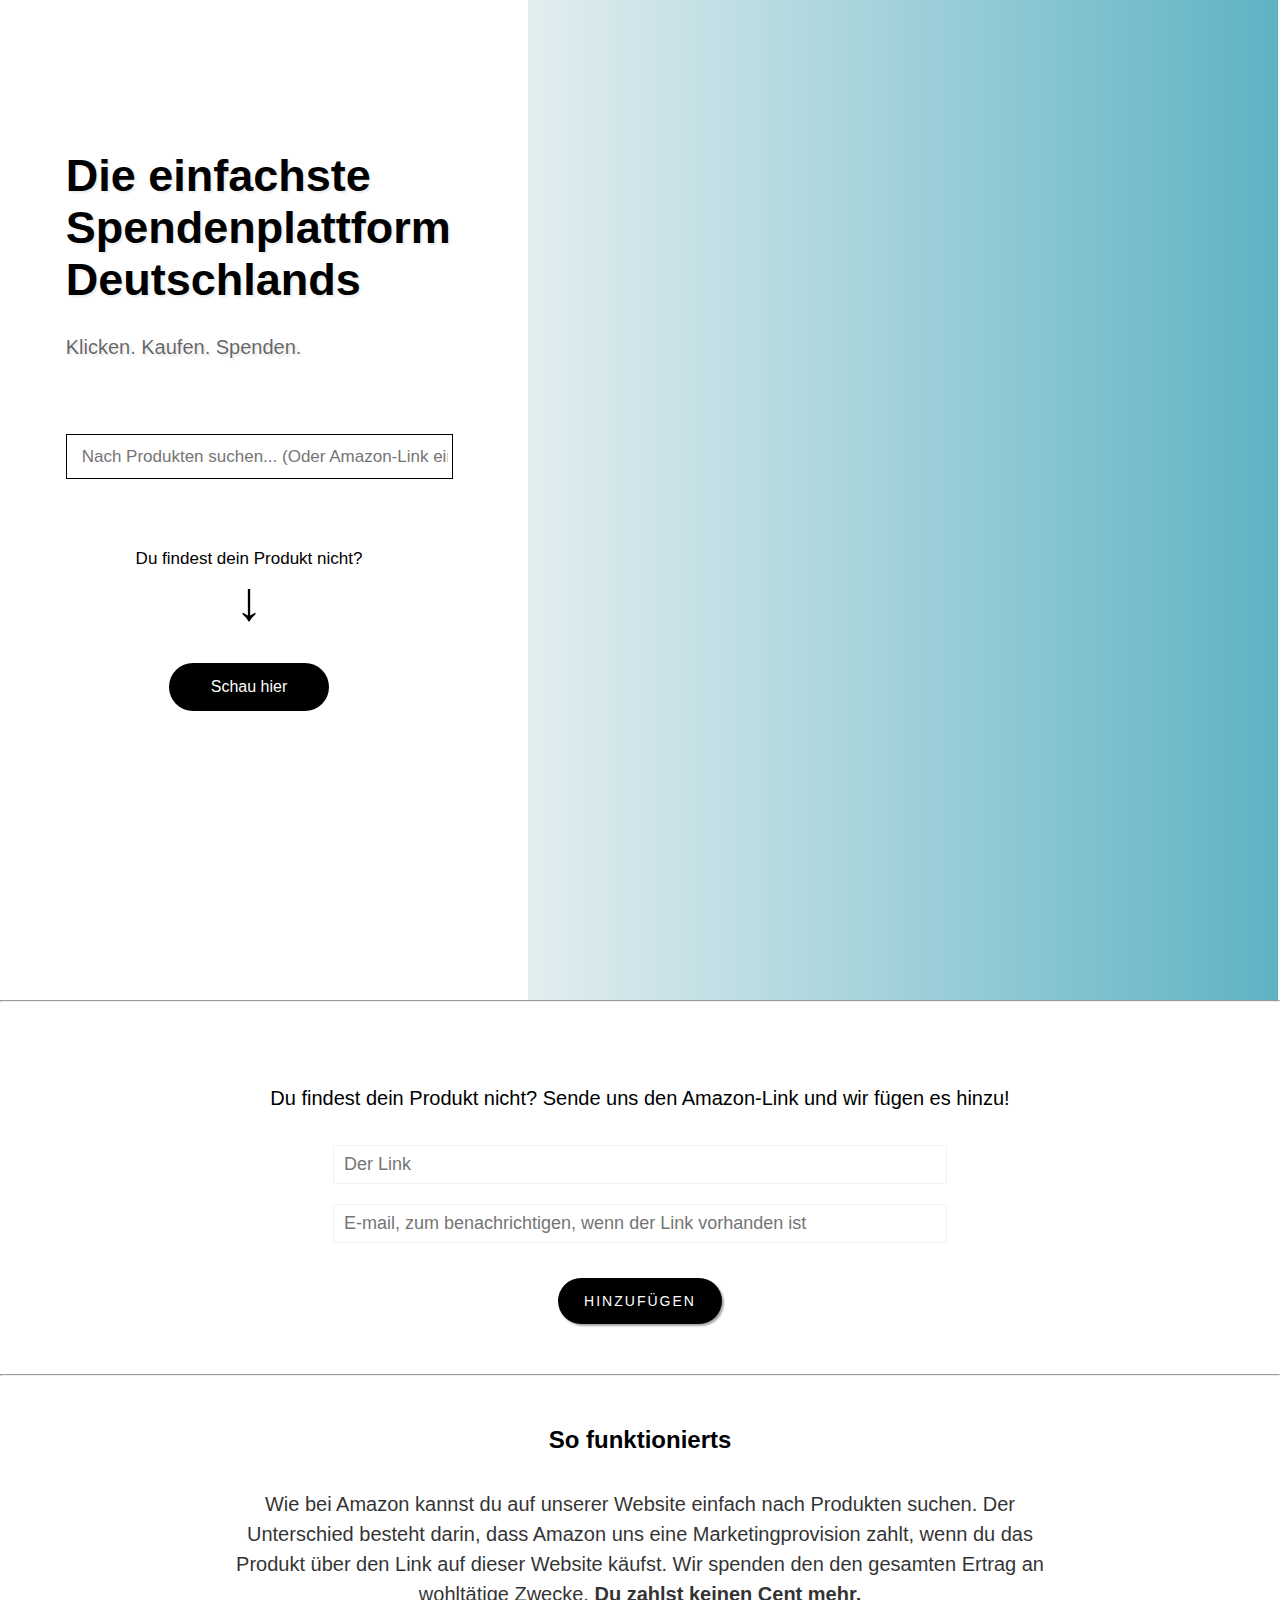
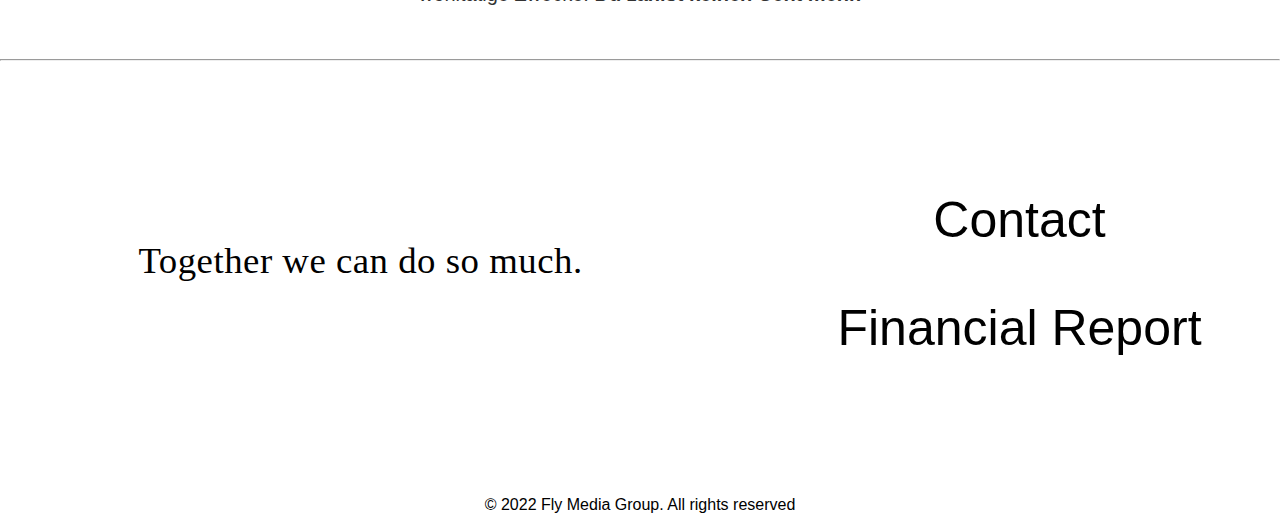
<file: index.html>
<!DOCTYPE html>

<html lang="de">
    <head>
        <meta charset="utf-8">
        <title>Homepage</title>
        <meta name="viewport" content="width=device-width, initial-scale=1.0">
        <link rel="stylesheet" href="indexstyle.css">
        <script src="indexscript.js" defer></script>
        <style>
            
            
        </style>
    </head>

    <body onload="start()" id="section1">

        <div class="top" style="background-color: white">

            <div style="display: block; width: 100%; height: auto;">
                <div class="module" style="height: auto; width: 37.7%; padding-top: 100px;">
                    <div style="max-width: 80%;">
                        <h1 style="text-align: left;">Die einfachste Spendenplattform Deutschlands</h1>
                        <p style="text-align: left; color: rgb(0, 0, 0, 0.6); text-shadow: 2px 2px 2px rgba(0, 0, 0, 0.1);">Klicken. Kaufen. Spenden.</p>
                        <div class="search-wrapper">
                            
                            <input type="text" id="searchbar" class="searchbar" style="color: black; margin-top: 75px; margin-left: 0px; width: 100%;margin-left: 0px;" data-search placeholder="Nach Produkten suchen... (Oder Amazon-Link einfügen)">
                        </div>
                        <p class="t1">Du findest dein Produkt nicht?</p>
                        <p class="arrow">&darr;</p>
                        <a class="buttonlink" href="#section2" >Schau hier</a>
                        <div class="spacer"></div>

                    </div>
                </div>
                <div class="module" style="height: auto; min-height: 100vh;margin-left: 0px; padding-top: 50px; width: 61.7%; background: rgb(227,238,240);
                background: linear-gradient(90deg, rgba(227,238,240,1) 0%, rgba(94,179,196,1) 100%); height: 100%; padding-left: 0; margin-left: 0;">
                    
                    <div class="user-cards" id="user-cards">

                        <!--<div class="card hide" onclick="location.href='https://google.com'">
                            <div class="header">
                                Airpods Max
                            </div>
                            <img src="images/airpodsmax.jpg" class="smallimg" >
                            <div class="body" style="overflow: hidden">
                                <a class="affLink" href="https://www.google.com/marketing/felixwolny">https://www.google.com/marketing/felixwolny</a>
                            </div>
                        </div>
                        <div class="card hide" onclick="location.href='https://google.com'">
                            <div class="header">
                                Airpods Pro 2
                            </div>
                            <img src="images/airpodspro2.jpg" class="smallimg" >
                            <div class="body">
                                <a href="https://www.google.com" class="affLink">https://www.google.com</a>
                            </div>
                        </div>
                        <div class="card hide" onclick="location.href='https://google.com'">
                            <div class="header">
                                iPhone 12
                            </div>
                            <img src="images/iPhone12.jpg" class="smallimg" >
                            <div class="body">
                                <a href="https://www.google.com" class="affLink" >https://www.google.com</a>
                            </div>
                        </div>
                        <div class="card hide" onclick="location.href='https://google.com'">
                            <div class="header">
                                iPhone 13
                            </div>
                            <img src="images/iPhone13.jpg" class="smallimg" >
                            <div class="body">
                                <a href="https://www.google.com" class="affLink">https://www.google.com</a>
                            </div>
                        </div>
                        <div class="card hide" onclick="location.href='https://google.com'">
                            <div class="header">
                                iPhone 14 Pro
                            </div>
                            <img src="images/iPhone14pro.jpg" class="smallimg" >
                            <div class="body">
                                <a href="https://www.google.com" class="affLink">https://www.google.com</a>
                            </div>
                        </div>
                        <div class="card hide" onclick="location.href='https://google.com'">
                            <div class="header">
                                iPhone 11
                            </div>
                            <img src="images/iPhone11.jpg" class="smallimg" >
                            <div class="body">
                                <a href="https://www.google.com" class="affLink">https://www.google.com</a>
                            </div>
                        </div>
                        <div class="card hide" onclick="location.href='https://google.com'">
                            <div class="header">
                                Macbook Air M2
                            </div>
                            <img src="images/macbookairm2.jpg" class="smallimg" >
                            <div class="body">
                                <a href="https://www.google.com" class="affLink">https://www.google.com</a>
                            </div>
                        </div>
                        <div class="card hide" onclick="location.href='https://google.com'">
                            <div class="header">
                                2022 Apple TV 4K
                            </div>
                            <img src="images/2022appletv4k.jpg" class="smallimg" >
                            <div class="body">
                                <a href="https://www.google.com" class="affLink">https://www.google.com</a>
                            </div>
                        </div>
                        <div class="card hide" onclick="location.href='https://google.com'">
                            <div class="header">
                                Macbook Pro 14" M1Pro
                            </div>
                            <img src="images/macbookpro14m1pro.jpg" class="smallimg" >
                            <div class="body">
                                <a href="https://www.google.com" class="affLink">https://www.google.com</a>
                            </div>
                        </div>
                        <div class="card hide" onclick="location.href='https://google.com'">
                            <div class="header">
                                Macbook Air M1
                            </div>
                            <img src="images/macbookairm1.jpg" class="smallimg" >
                            <div class="body">
                                <a href="https://www.google.com" class="affLink">https://www.google.com</a>
                            </div>
                        </div>
                        Here starts the real part, the part without pictures and links -> Coming soon 

                        <div class="card hide" onclick="location.href='https://google.com'">
                            <div class="header">
                                Echo Dot (5th generation, 2022)
                            </div>
                            <img src="" class="smallimg" >
                            <div class="body">
                                <a href="https://www.google.com" class="affLink">https://www.google.com</a>
                            </div>
                        </div>
                        <div class="card hide" onclick="location.href='https://google.com'">
                            <div class="header">
                                Fire TV Stick with Alexa HD
                            </div>
                            <img src="" class="smallimg" >
                            <div class="body">
                                <a href="https://www.google.com" class="affLink">https://www.google.com</a>
                            </div>
                        </div>
                        <div class="card hide" onclick="location.href='https://google.com'">
                            <div class="header">
                                Fire TV Stick with Alexa 4K
                            </div>
                            <img src="" class="smallimg" >
                            <div class="body">
                                <a href="https://www.google.com" class="affLink">https://www.google.com</a>
                            </div>
                        </div>
                        <div class="card hide" onclick="location.href='https://google.com'">
                            <div class="header">
                                Echo Dot with clock (5th generation, 2022)
                            </div>
                            <img src="" class="smallimg" >
                            <div class="body">
                                <a href="https://www.google.com" class="affLink">https://www.google.com</a>
                            </div>
                        </div>
                        <div class="card hide" onclick="location.href='https://google.com'">
                            <div class="header">
                                Fire TV Stick with Alexa 4K Max
                            </div>
                            <img src="" class="smallimg" >
                            <div class="body">
                                <a href="https://www.google.com" class="affLink">https://www.google.com</a>
                            </div>
                        </div>
                        <div class="card hide" onclick="location.href='https://google.com'">
                            <div class="header">
                                Echo Show 5 (2nd generation, 2021)
                            </div>
                            <img src="" class="smallimg" >
                            <div class="body">
                                <a href="https://www.google.com" class="affLink">https://www.google.com</a>
                            </div>
                        </div>
                        <div class="card hide" onclick="location.href='https://google.com'">
                            <div class="header">
                                Fire TV Stick lite with Alexa HD
                            </div>
                            <img src="" class="smallimg" >
                            <div class="body">
                                <a href="https://www.google.com" class="affLink">https://www.google.com</a>
                            </div>
                        </div>
                        <div class="card hide" onclick="location.href='https://google.com'">
                            <div class="header">
                                Echo Show 8 (2nd generation, 2021)
                            </div>
                            <img src="" class="smallimg" >
                            <div class="body">
                                <a href="https://www.google.com" class="affLink">https://www.google.com</a>
                            </div>
                        </div>
                        <div class="card hide" onclick="location.href='https://google.com'">
                            <div class="header">
                                Amazon Smart Plug with Alexa
                            </div>
                            <img src="" class="smallimg" >
                            <div class="body">
                                <a href="https://www.google.com" class="affLink">https://www.google.com</a>
                            </div>
                        </div>
                        <div class="card hide" onclick="location.href='https://google.com'">
                            <div class="header">
                                Echo Studio Speaker with Alexa
                            </div>
                            <img src="" class="smallimg" >
                            <div class="body">
                                <a href="https://www.google.com" class="affLink">https://www.google.com</a>
                            </div>
                        </div>
                        <div class="card hide" onclick="location.href='https://google.com'">
                            <div class="header">
                                Blink Outdoor 2 Security Cameras
                            </div>
                            <img src="" class="smallimg" >
                            <div class="body">
                                <a href="https://www.google.com" class="affLink">https://www.google.com</a>
                            </div>
                        </div>
                        <div class="card hide" onclick="location.href='https://google.com'">
                            <div class="header">
                                Fire HD 8 Kids Pro Tablet
                            </div>
                            <img src="" class="smallimg" >
                            <div class="body">
                                <a href="https://www.google.com" class="affLink">https://www.google.com</a>
                            </div>
                        </div>
                        <div class="card hide" onclick="location.href='https://google.com'">
                            <div class="header">
                                Fire HD 10 Kids Pro Tablet
                            </div>
                            <img src="" class="smallimg" >
                            <div class="body">
                                <a href="https://www.google.com" class="affLink">https://www.google.com</a>
                            </div>
                        </div>
                        <div class="card hide" onclick="location.href='https://google.com'">
                            <div class="header">
                                Echo (4th Generation) with Alexa
                            </div>
                            <img src="" class="smallimg" >
                            <div class="body">
                                <a href="https://www.google.com" class="affLink">https://www.google.com</a>
                            </div>
                        </div>
                        <div class="card hide" onclick="location.href='https://google.com'">
                            <div class="header">
                                Fire HD 8 Kids Tablet
                            </div>
                            <img src="" class="smallimg" >
                            <div class="body">
                                <a href="https://www.google.com" class="affLink">https://www.google.com</a>
                            </div>
                        </div>
                        <div class="card hide" onclick="location.href='https://google.com'">
                            <div class="header">
                                Kindle Paperwhite (8 GB)
                            </div>
                            <img src="" class="smallimg" >
                            <div class="body">
                                <a href="https://www.google.com" class="affLink">https://www.google.com</a>
                            </div>
                        </div>
                        <div class="card hide" onclick="location.href='https://google.com'">
                            <div class="header">
                                Echo Dot (5th generation, 2022) Kids
                            </div>
                            <img src="" class="smallimg" >
                            <div class="body">
                                <a href="https://www.google.com" class="affLink">https://www.google.com</a>
                            </div>
                        </div>
                        <div class="card hide" onclick="location.href='https://google.com'">
                            <div class="header">
                                Fire HD 10 Tablet
                            </div>
                            <img src="" class="smallimg" >
                            <div class="body">
                                <a href="https://www.google.com" class="affLink">https://www.google.com</a>
                            </div>
                        </div>
                        <div class="card hide" onclick="location.href='https://google.com'">
                            <div class="header">
                                Ring Video Doorbell Amazon
                            </div>
                            <img src="" class="smallimg" >
                            <div class="body">
                                <a href="https://www.google.com" class="affLink">https://www.google.com</a>
                            </div>
                        </div>
                        <div class="card hide" onclick="location.href='https://google.com'">
                            <div class="header">
                                Kindle Paperwhite 8GB - with Ads
                            </div>
                            <img src="" class="smallimg" >
                            <div class="body">
                                <a href="https://www.google.com" class="affLink">https://www.google.com</a>
                            </div>
                        </div>
                        <div class="card hide" onclick="location.href='https://google.com'">
                            <div class="header">
                                Kindle Paperwhite Signature (32GB)
                            </div>
                            <img src="" class="smallimg" >
                            <div class="body">
                                <a href="https://www.google.com" class="affLink">https://www.google.com</a>
                            </div>
                        </div>
                        <div class="card hide" onclick="location.href='https://google.com'">
                            <div class="header">
                                Blink Mini Security Camera
                            </div>
                            <img src="" class="smallimg" >
                            <div class="body">
                                <a href="https://www.google.com" class="affLink">https://www.google.com</a>
                            </div>
                        </div>
                        <div class="card hide" onclick="location.href='https://google.com'">
                            <div class="header">
                                Fire TV Cube with Alexa 4K Ultra
                            </div>
                            <img src="" class="smallimg" >
                            <div class="body">
                                <a href="https://www.google.com" class="affLink">https://www.google.com</a>
                            </div>
                        </div>
                        <div class="card hide" onclick="location.href='https://google.com'">
                            <div class="header">
                                Echo Show 10 HD
                            </div>
                            <img src="" class="smallimg" >
                            <div class="body">
                                <a href="https://www.google.com" class="affLink">https://www.google.com</a>
                            </div>
                        </div>
                        <div class="card hide" onclick="location.href='https://google.com'">
                            <div class="header">
                                Fire TV Stick Lite with Alexa HD
                            </div>
                            <img src="" class="smallimg" >
                            <div class="body">
                                <a href="https://www.google.com" class="affLink">https://www.google.com</a>
                            </div>
                        </div>
                        <div class="card hide" onclick="location.href='https://google.com'">
                            <div class="header">
                                Fire 7 Kids Tablet, 7" 16GB
                            </div>
                            <img src="" class="smallimg" >
                            <div class="body">
                                <a href="https://www.google.com" class="affLink">https://www.google.com</a>
                            </div>
                        </div>
                        <div class="card hide" onclick="location.href='https://google.com'">
                            <div class="header">
                                Fire HD 8 Tablet
                            </div>
                            <img src="" class="smallimg" >
                            <div class="body">
                                <a href="https://www.google.com" class="affLink">https://www.google.com</a>
                            </div>
                        </div>
                        <div class="card hide" onclick="location.href='https://google.com'">
                            <div class="header">
                                Echo Show 15
                            </div>
                            <img src="" class="smallimg" >
                            <div class="body">
                                <a href="https://www.google.com" class="affLink">https://www.google.com</a>
                            </div>
                        </div>
                        <div class="card hide" onclick="location.href='https://google.com'">
                            <div class="header">
                                Amazon Ethernet Adapter for Fire TV
                            </div>
                            <img src="images/amazonethernet.jpg" class="smallimg" >
                            <div class="body">
                                <a href="https://www.google.com" class="affLink">https://www.google.com</a>
                            </div>
                        </div>
                        <div class="card hide" onclick="location.href='https://google.com'">
                            <div class="header">
                                NuPro Displayschutzfolie für Amazon Fire HD 10
                            </div>
                            <img src="images/NuPro Schutzfolie Fire HD 10.jpg" class="smallimg" >
                            <div class="body">
                                <a href="https://www.google.com" class="affLink">https://www.google.com</a>
                            </div>
                        </div>
                        <div class="card hide" onclick="location.href='https://google.com'">
                            <div class="header">
                                Fire HD 10 Kids Tablet
                            </div>
                            <img src="images/Fire HD 10 Kids Tablet.jpg
                            " class="smallimg" >
                            <div class="body">
                                <a href="https://www.google.com" class="affLink">https://www.google.com</a>
                            </div>
                        </div>
                        <div class="card hide" onclick="location.href='https://google.com'">
                            <div class="header">
                                Blink Video Doorbekk + Sync Module 2
                            </div>
                            <img src="images/Blinkvideosdoorbellsyncmodule2.jpg" class="smallimg" >
                            <div class="body">
                                <a href="https://www.google.com" class="affLink">https://www.google.com</a>
                            </div>
                        </div>
                        <div class="card hide" onclick="location.href='https://google.com'">
                            <div class="header">
                                Fire HD 10 Tablet
                            </div>
                            <img src="images/Firehd10Tablet.jpg" class="smallimg" >
                            <div class="body">
                                <a href="https://www.google.com" class="affLink">https://www.google.com</a>
                            </div>
                        </div>
                        <div class="card hide" onclick="location.href='https://google.com'">
                            <div class="header">
                                Echo auto
                            </div>
                            <img src="images/Echoauto.jpg" class="smallimg" >
                            <div class="body">
                                <a href="https://www.google.com" class="affLink">https://www.google.com</a>
                            </div>
                        </div>
                        <div class="card hide" onclick="location.href='https://google.com'">
                            <div class="header">
                                Blink Mini Pan Tilt Camera
                            </div>
                            <img src="images/BlinkMinipanstiltcamera.jpg" class="smallimg" >
                            <div class="body">
                                <a href="https://www.google.com" class="affLink">https://www.google.com</a>
                            </div>
                        </div>
                        <div class="card hide" onclick="location.href='https://google.com'">
                            <div class="header">
                                Fire HD 10 Kids Tablet 32GB
                            </div>
                            <img src="images/firehd10kidstablet32gb.jpg" class="smallimg" >
                            <div class="body">
                                <a href="https://www.google.com" class="affLink">https://www.google.com</a>
                            </div>
                        </div>
                        <div class="card hide" onclick="location.href='https://google.com'">
                            <div class="header">
                                Ring Überwachungskamera außen
                            </div>
                            <img src="images/ringüberwachungskameraaußen.jpg" class="smallimg" >
                            <div class="body">
                                <a href="https://www.google.com" class="affLink">https://www.google.com</a>
                            </div>
                        </div>
                        <div class="card hide" onclick="location.href='https://google.com'">
                            <div class="header">
                                Kindle (2022 release)
                            </div>
                            <img src="images/kindle2022release.jpg" class="smallimg" >
                            <div class="body">
                                <a href="https://www.google.com" class="affLink">https://www.google.com</a>
                            </div>
                        </div>
                        <div class="card hide" onclick="location.href='https://google.com'">
                            <div class="header">
                                <div class="tag">Druckerpatronen</div>HP 302 Printer Cartridges
                            </div>
                            <img src="images/HP302MultipackPrinterCartridgeshpdddeskjet1110:2130:3630.jpg" class="smallimg" >
                            <div class="body">
                                <a href="https://www.google.com" class="affLink">https://www.google.com</a>
                            </div>
                        </div>
                        <div class="card hide" onclick="location.href='https://google.com'">
                            <div class="header">
                                <div class="tag">Druckerpatronen</div>ColorKing Compatible with HP Officejet Pro 7740 7720 8710 8715 8720 7730 8210 8218 8725 8730 740 S
                            </div>
                            <img src="images/Colorking359xl multi HP a lot.jpg" class="smallimg" >
                            <div class="body">
                                <a href="https://www.google.com" class="affLink">https://www.google.com</a>
                            </div>
                        </div>
                        <div class="card hide" onclick="location.href='https://google.com'">
                            <div class="header">
                                <div class="tag">Druckerpatronen</div>301 Printer Cartridges Multipack
                            </div>
                            <img src="images/HP302MultipackPrinterCartridgeshpdddeskjet1110:2130:3630.jpg" class="smallimg" >
                            <div class="body">
                                <a href="https://www.google.com" class="affLink">https://www.google.com</a>
                            </div>
                        </div>-->
                        

                        
                       
                        
                    </div>
                    <!-- wichtig cards ab hier nicht mehr löschen-->
                    <div class="headermore hide">
                        <div>
                            <a class="morelink" onclick="displayAll()">More...</a>
                        </div>
                       
                    </div>
                    
                </div>

                
            </div>
        </div>
        
        <hr>
        <div style="margin-top: -250px; margin-bottom: 250px;" id="section2"></div>
        <div style="padding-bottom: 50px; padding-top: 15px;">
            <form action="https://formsubmit.co/affiliatedonations@mail.de" method="POST">
                <p style="margin-top: 70px; margin-bottom: 35px">Du findest dein Produkt nicht? Sende uns den Amazon-Link und wir fügen es hinzu!</p>
                <input type="text" name="the link" required placeholder="Der Link" style="border: 1px solid rgba(0, 0, 0, 0.05)">
                <input type="email" name="email" placeholder="E-mail, zum benachrichtigen, wenn der Link vorhanden ist" style="border: 1px solid rgba(0, 0, 0, 0.05)">
                <input type="hidden" name="_template" value="table">
                <input type="hidden" name="_subject" value="New link to ADD!">
                <input type="hidden" name="_captcha" value="false">
                <input type="hidden" name="_autoresponse" value="Danke, dass du uns benachrichtigt hast. Wir werden den Link in ungefähr einer Stunde parat haben und ihn dir zuschicken, damit du als erster davon profitieren kannst.">
                <input type="hidden" name="_next" value="https://einfach-spenden.000webhostapp.com/thankyou.html">
                <button style="margin-left: auto; margin-right: auto; margin-top: 35px;" type="submit">Hinzufügen</button>
           </form>
        </div>
        <hr class="hide">
        <div class="hide">
            <h3 >Zusätzliche Links</h3>
            <div class="smallmod">
                <p style="margin-bottom: 10px; color: rgb(67, 202, 67); font-size: 30px;">Skillshare</p>
                <p><a>https://www.skillshare.com/partner</a></p>
            </div>
        </div>
        
        <hr>
        <div style="display: block; width: 65vw; margin-left: auto; margin-right:auto">
            <h2 style="margin-top: 50px; margin-bottom: 35px;">So funktionierts</h2>
            <p style="text-align: center; margin-bottom: 50px; opacity: .8; line-height: 1.5; margin-top: 20px;">Wie bei Amazon kannst du auf unserer Website einfach nach Produkten suchen. Der Unterschied besteht darin, dass Amazon uns eine Marketingprovision zahlt, wenn du das Produkt über den Link auf dieser Website käufst. Wir spenden den den gesamten Ertrag an wohltätige Zwecke. <b>Du zahlst keinen Cent mehr.</b></p>
        </div>
        <hr>
        <footer style="text-align: center;  height: 350px; vertical-align: top; margin-bottom: 0; padding-top: 75px; padding-bottom: 20px;">
            <div class="fdiv">    
                <p style="font-size: 2.3rem;line-height: 40px; letter-spacing: 0.5px; text-align: center; margin-bottom: 50px; margin-top: 100px; font-weight: 300; font-family: 'Noto Serif Display', serif; ">
                    Together we can do so much.</p>
            </div>
            <div class="fdiv2"> 
                <a class="footerLink" style="margin-top: 50px; margin-bottom: 50px; text-decoration: none;" href="mailto:affiliatedonations@mail.de">Contact</a>
                <a class="footerLink" style="text-decoration: none;" href="https://www.makeachange.com">Financial Report</a>   
            </div>
            <cprt style="text-align: center; font-family: Arial, Helvetica, sans-serif; display: block; margin-top: 100px; height:30px">© 2022 Fly Media Group. All rights reserved</cprt>
    
        </footer>
    </body>
</html>
</file>
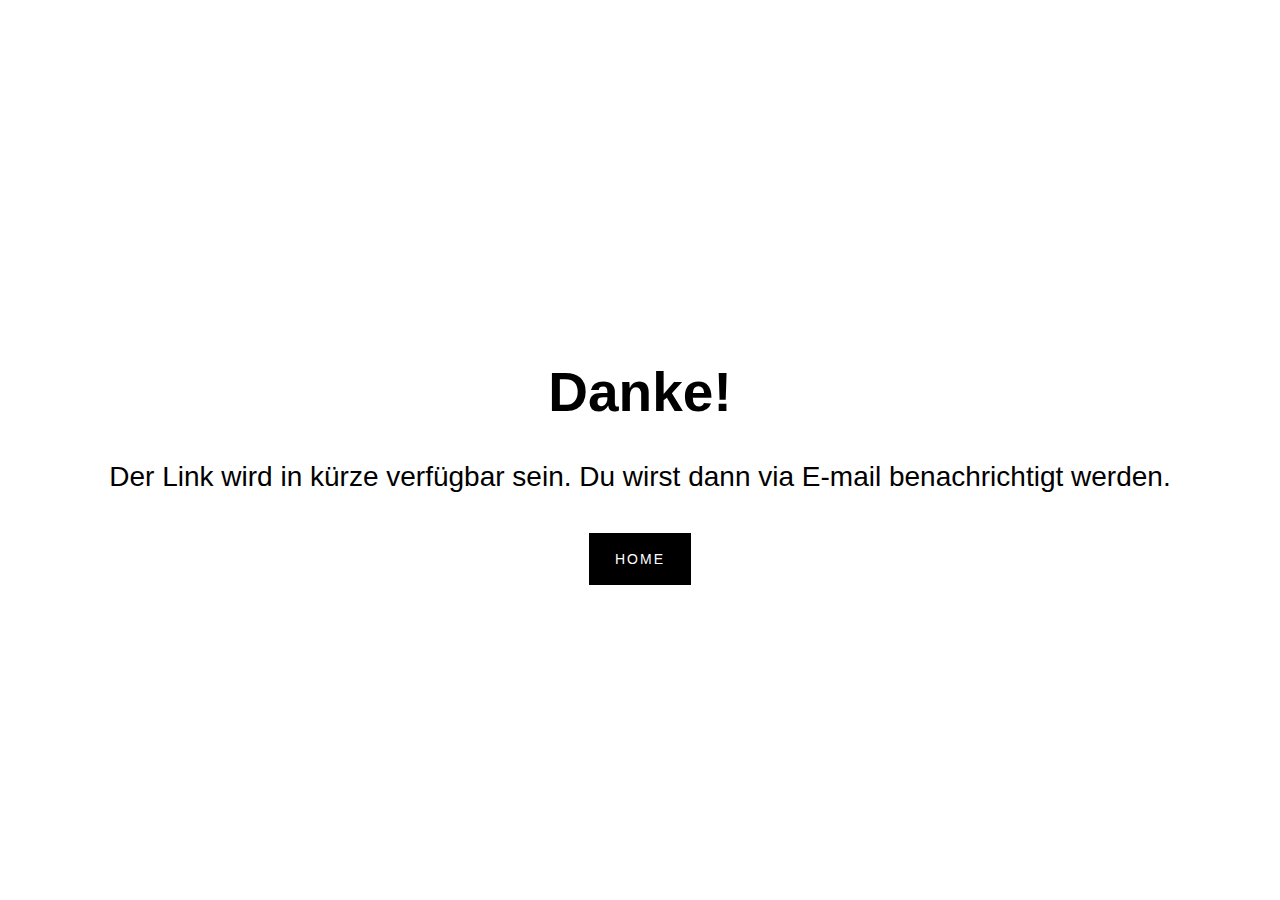
<file: thankyou.html>
<!DOCTYPE html>
<html lang="en">
<head>

    <meta charset="utf-8">
        <title>Info</title>
        <meta name="viewport" content="width=device-width, initial-scale=1.0">
        <style>
             
            button{
                display: block;
                background-color: black;
                padding-left: 26px;
                padding-right: 26px;
                padding-top: 18px;
                padding-bottom: 18px;
                border: 0px;
                color: white;
                text-transform: uppercase;
                margin-left: auto;
                margin-right: auto;
                font-family: arial;
                letter-spacing: 2px;
                font-size: 14px;
                margin-top: 40px;


            }
            button:hover{
                opacity: .8;
                cursor: pointer;
            }
        </style>
</head>
<body>
    <div style="display: block; margin: auto; margin-top: 40vh">
        <h1 style="font-family: Arial, Helvetica, sans-serif; text-align:center; font-size: 55px;">Danke!</h1>
        <p style="font-family: Arial, Helvetica, sans-serif; text-align:center; font-size: 28px; font-weight: 200;">Der Link wird in kürze verfügbar sein. Du wirst dann via E-mail benachrichtigt werden.</p>
        <button type="button" onclick="document.location='index.html'">HOME</button>
    </div>
</body>
</file>
<file: indexstyle.css>
p,
html,
body{
    margin: 0;
    padding:0;
}
.t1{
    font-size: 17px;
    margin-top: 50px;
}
html {
    scroll-behavior: smooth;
}
.spacer{
    margin-top: 40px;
}
input{
    border: 1px solid black;
}
.loader {
    border: 16px solid #f3f3f3; /* Light grey */
    border-top: 16px solid black; /* Blue */
    border-radius: 50%;
    width: 60px;
    height: 60px;
    animation: spin 2s linear infinite;
    display: block;
    margin-left: auto;
    margin-right: auto;
  }
  .buttonlink{
    display: block;
    width: 30%;
    margin-left: auto;
    margin-right: auto;
    padding-top: 15px;
    padding-bottom: 15px;
    padding-left: 25px;
    padding-right: 25px;
    background-color: black;
    color: white;
    font-family: Arial, Helvetica, sans-serif;
    border-radius: 35px;
    text-decoration: none;
    margin-top: 30px;
  }
  @keyframes spin {
    0% { transform: rotate(0deg); }
    100% { transform: rotate(360deg); }
  }
.arrow{
    font-size: 55px;
    margin-bottom: 20px;
    text-align: center;
    font-family: Arial, Helvetica, sans-serif;
}
.search-wrapper{
    display: flex;
    flex-direction: column;
    gap: .25rem;

    padding-right: 10px;
    width: 100%;
}
.smallimg{
    object-fit: scale-down;
    width: auto;
    max-width: 100%;
    padding-top: 20pxs;
    height: auto;
    height: 250px;

}

input{
    font-size: 1rem;
}
.headermore{
    display: block;
    margin-top: 50px;
}
.affLink{
    font-size: 13px;
    width: 100%;
    overflow: hidden;
    display: block;
    margin-left: auto;
    margin-right: auto;
    text-align: center;
    font-family: Arial, Helvetica, sans-serif;
    opacity: .9;
}
.searchbar{
    display: block;
    float:left;
    padding: 4px;
    border: 1px solid black;
    margin-top: 0;
    margin-right: auto;
    margin-left: auto;
    font-size: 17px;
    padding-left: 15px;


    
}
lh{
    width: 100%;
    height: 20px;
    font-family: Arial, Helvetica, sans-serif;
    font-size: 18px;
    text-align: center;
    color: black;
}
.body{
    margin-top: 20px !important;
    width: 60%;
    display: block;
    margin-left: auto;
    margin-right: auto;
    text-align: center;

}
hr{
    margin: 0;
    padding: 0;
}
.header{
    font-family: Arial, Helvetica, sans-serif;
    margin-bottom: 18px !important;
    margin-top: 6px;
    height: auto !important;
    font-size: 100%;
}
.user-cards{
    display: grid;
    grid-template-columns: 200px 200px 200px 200px;
    grid-template-columns: repeat(auto-fit, minmax(200px, 15vw));
    gap: 20px 20px;
    margin-top: 1rem;
    margin-left: auto;
    margin-right: auto;
    width: 100%;
    height: auto;

}
.card{
    display: block;
    margin-left: auto;
    margin-right: auto;
    border: 1px solid black;
    background-color: white;
    padding: .5rem;

    width: 200px;
    height: 300px;

    overflow: hidden;
    border-radius: 15px;
    transition: scale 300ms ease, opacity 300ms ease;

}
.morelink{
    color: white;
    font-size: 17px;
    background-color:  rgb(255, 255, 255);
    border-radius: 10px;
    padding-left: 12px;
    padding-right: 12px;
    font-family: arial;
    padding-top: 10px;
    padding-bottom: 10px;
    color: black;

}
.morelink:hover{
    opacity: .9;
    font-size: 17.2px;
}
.card:hover{
    scale: 1.03;
    cursor: pointer;
    opacity: .6;
}
.card > .header{
    margin-bottom: .25rem;
}

.card > .body{
    font-size: .8rem;
    color: #777;
}
.hide{
    display: none;
}
button{
    display: block;
    background-color: black;
    font-size: 20px;
    border: 0px;
    color: white;
    text-transform: uppercase;
    font-family: arial;
    letter-spacing: 2px;
    font-size: 14px;
    margin-right: auto;
    border-radius: 30px;
    padding: 15px 26px;
    margin-top: 50px;
    box-shadow: 2px 2px 2px rgba(0, 0, 0, 0.35);
    
}
.top{
    padding-left: 5%;

    min-height: 100vh;
    height: auto;

    color: black;

}
.tag{
    font-size: 0px;
}
.higher{
    height: auto;

}
.smallmod{
    width: 300px;
    height: auto;
    border-radius: 15px;
    border: 1px solid black;
    overflow: hidden;
    padding: 15px;
    display: inline-block;
}
p{
    font-family: Arial, Helvetica, sans-serif;
    text-align: center;
    display: block;
    margin-left: auto;
    margin-right: auto;
    font-size: 20px;
}
div{
    vertical-align: center;
    justify-content: center;
    align-items: center;
    text-align: center;
}
.module{
    height: auto;
    display: inline-block;

    width: 49.7%;
    margin-right: auto;
    vertical-align: top;
    padding-bottom: 50px;



}
h1{
    font-family: Arial, Helvetica, sans-serif;
    font-size: 45px;
    text-align: center;
    text-shadow: 2px 2px 2px rgba(0, 0, 0, 0.08);
    margin-top: 50px;
}
a{
    color: black;
    cursor: pointer;
}

button:hover{
    opacity: .8;
    cursor: pointer;
}
r{
    text-align: center;
    font-size: 22px;
    line-height: 2.2;
    font-family: Arial, Helvetica, sans-serif;
    margin-left: 22px;
    margin-right: 22px;
    cursor: pointer;
}
r:hover{
    opacity: .75;
}
footer{
    height: 400px;
}
.fdiv{
    vertical-align: top; display: inline-block; width: 600px; height: 250px; padding: 5px; margin-right: 75px;
}
.fdiv2{
    vertical-align: top; display: inline-block; width: 400px; height: 250px; padding: 5px;  padding-left: 75px;
}
.footerLink{
    font-family: Arial, Helvetica, sans-serif;
    font-size: 50px;
    display: block;
    color: black;
}
h2{
    font-family: Arial, Helvetica, sans-serif;
}
.pl{
    margin-top: 15px;
    width: 80%; overflow:hidden;
    
}
.al{

    color: blue;
    font-size: 17px;
}
h3{
    font-family: Arial, Helvetica, sans-serif;
    font-size: 22px;
}
input{
    max-width: 600px;
    margin:auto;
    margin-bottom: 55px;
    height: auto;
    min-height: 35px;
    display: flex;
    align-items: center;
    justify-content: center;
    min-width: 350px;
    width: 75%;
margin-right: auto;
margin-bottom: 20px;
margin-left: auto;
font-size: large;
padding-left: 10px;
border: 1px solid white;
}
img{
 
    height: 200px;
    object-fit: fill;
}
.moduleitem{
    display: inline-block;
    width: 22%;
}
.modules{
    width: 80vw;
    display: block;
    margin-left: auto;
    margin-right: auto;
}
a{
    color: blue;
}
</file>
